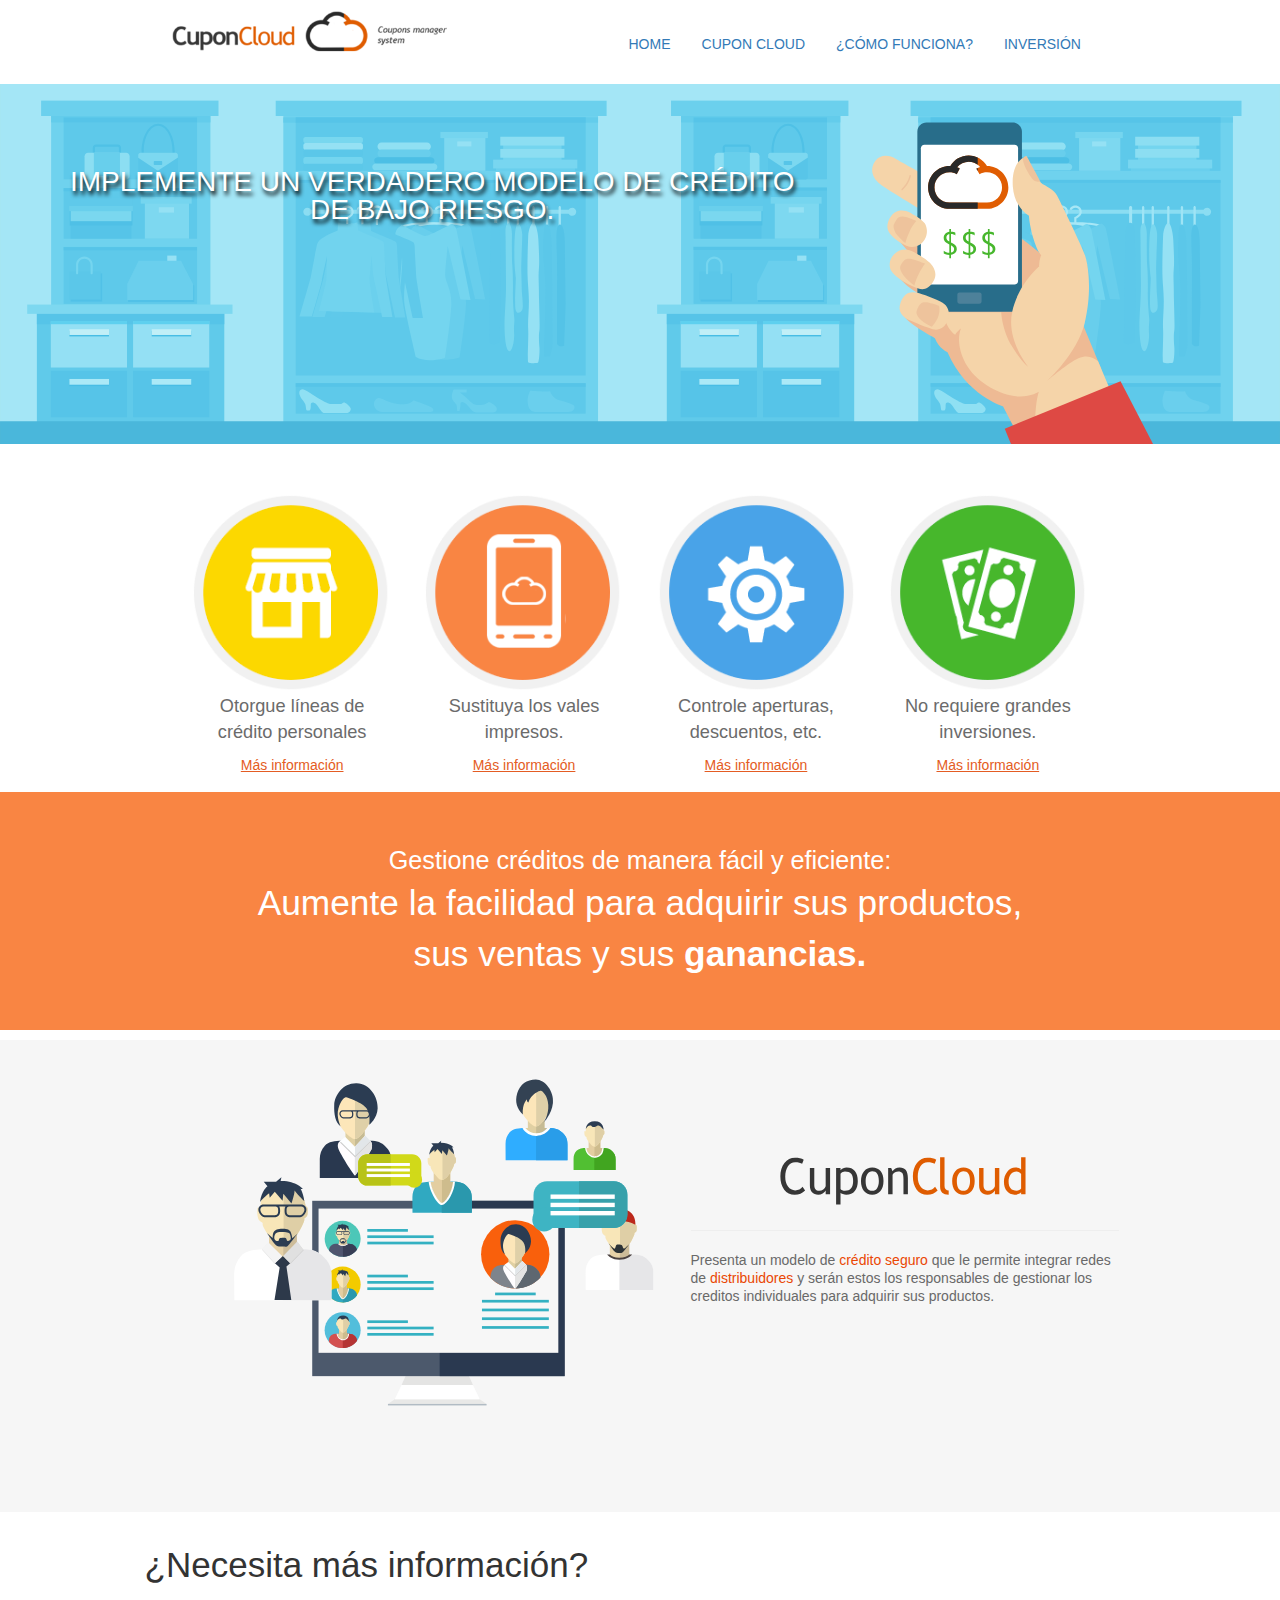
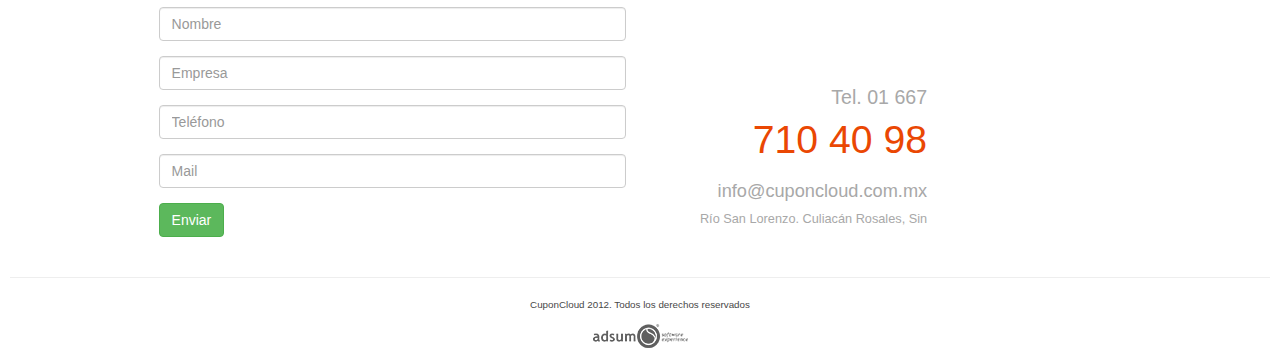
<file: index.html>
<!DOCTYPE html>
<html>
<head>
<title>CuponCloud</title>
<meta charset="UTF-8" />
<meta name="viewport" content="width=device-width, initial-scale=1 user-scalable=no">
<link rel="stylesheet" href="https://maxcdn.bootstrapcdn.com/bootstrap/3.3.2/css/bootstrap.min.css">
<link rel="stylesheet" href="estilos/css/normalize.css">
<link rel="stylesheet" href="estilos/css/cloud.css">
<link rel="stylesheet" href="estilos/css/cloudmedias.css">


<!-- <link rel="stylesheet" href="estilos/css/normalize.css"> -->
<!-- 
<link rel="stylesheet" href="estilos/css/apptitudemedias.css"> -->
</head>
<body>
	<nav>
		<div>
			<!-- <figure class="logo">
				<img src="img/logo.png">
			</figure>
			<ul class="menu hidden-xs">
				<li>Inicio</li>
				<li>Servicio</li>
				<li>Soluciones</li>
				<li>Blog</li>
				<li>Contacto</li>
			</ul>
		</div> -->
	</nav>
	<div class="bar">
		
	</div>

	<div class="bannerContainer">

		<div class="banner">
			<div class="container">

				<p class="te">
					IMPLEMENTE UN VERDADERO MODELO DE CRÉDITO<br>
					<span class="sub">DE BAJO RIESGO.</span></p>
				</p>

			
			</div>

		</div>
		<div class="banner2">
			<div class="container">
				<p class="te">
					IMPLEMENTE UN VERDADERO MODELO DE CRÉDITO<br>
					<span class="sub">DE BAJO RIESGO.</span></p>
				</p>
			</div>
		</div>

		<div class="banner3">
			<div class="container">
					<p class="te">
					IMPLEMENTE UN VERDADERO MODELO DE CRÉDITO<br>
					<span class="sub">DE BAJO RIESGO.</span></p>
				</p>
			</div>
		</div>
	</div>
<!-- 	<section class="banner">
		<div class="container">
			<div class="izq">
				<p class="te">
				IMPLEMENTE UN VERDADERO<br>
				MODELO DE CRÉDITO<br>
				<span class="sub">DE BAJO RIESGO.</span></p>
			</p>
			</div>
			<div class="der">
				
			</div>
		</div>
	</section> -->

	<section class="rombo secciones container">
		<article class="columna">
			<img src="img/op1.png">
			<p class="tit">Otorgue líneas de crédito personales</p>
			<p class="link"><u>Más información</u></p>
		</article>
		<article class="columna">
			<img src="img/op2.png">
			<p class="tit">Sustituya los vales impresos.</p>
			<p class="link"><u>Más información</u></p>
		</article>
		<article class="columna">
			<img src="img/op3.png">
			<p class="tit">Controle aperturas, descuentos, etc.</p>
			<p class="link"><u>Más información</u></p>
		</article>
		<article class="columna">
			<img src="img/op4.png">
			<p class="tit">No requiere grandes inversiones.</p>
			<p class="link"><u>Más información</u></p>
		</article>
	</section>
	<section class="ganancias">
		
		<p class="uno">
			Gestione créditos de manera fácil y eficiente: <br>
			<span class="dos">
				Aumente la facilidad para adquirir sus productos, sus ventas y sus <b>ganancias.</b>
			</span>
		</p>
		
	</section>
	<section class="cupon">
		<div class="container">
			<div class="col">
				<img src="img/cupon.svg">
			</div>
			<div class="col2">
				<img src="img/cloud.svg">
				<hr>
				<p class="texto">Presenta un modelo de <span class="nar">crédito seguro</span> que le permite integrar redes de <span class="nar">distribuidores</span> y serán estos los responsables de gestionar los creditos individuales para adquirir sus productos.</p>
			</div>
		</div>
	</section>
	<section class="info container">
		<p class="tit">¿Necesita más información?</p>
		<div class="cont">
			<div class="col1">
				<form>
				  <div class="form-group">
				    <input class="form-control" id="exampleInputName2" placeholder="Nombre" type="text">
				  </div>
				   <div class="form-group">
				    <input class="form-control" id="exampleInputName2" placeholder="Empresa" type="text">
				  </div>
				  <div class="form-group">
				    <input class="form-control" id="exampleInputName2" placeholder="Teléfono" type="text">
				  </div>
				  <div class="form-group">
				    <input class="form-control" id="exampleInputEmail3" placeholder="Mail" type="Email">
				  </div>
				 
				  <button type="submit" class="btn btn-success">Enviar</button>
				</form>
			</div>
			<div class="col2">
				<p class="tel">Tel. 01 667<br>
				<span class="tel2">710 40 98</span></p>
				
				<p class="mail">info@cuponcloud.com.mx<br>
				<span class="dire">Río San Lorenzo. Culiacán Rosales, Sin</span></p>
			</div>
		</div>
	</section>
	
<footer></footer>
<script src="https://ajax.googleapis.com/ajax/libs/jquery/2.1.3/jquery.min.js"></script>
<script src="https://maxcdn.bootstrapcdn.com/bootstrap/3.3.2/js/bootstrap.min.js"></script>
<script src="js/cupon.js"></script>
</body>
</html>
</file>
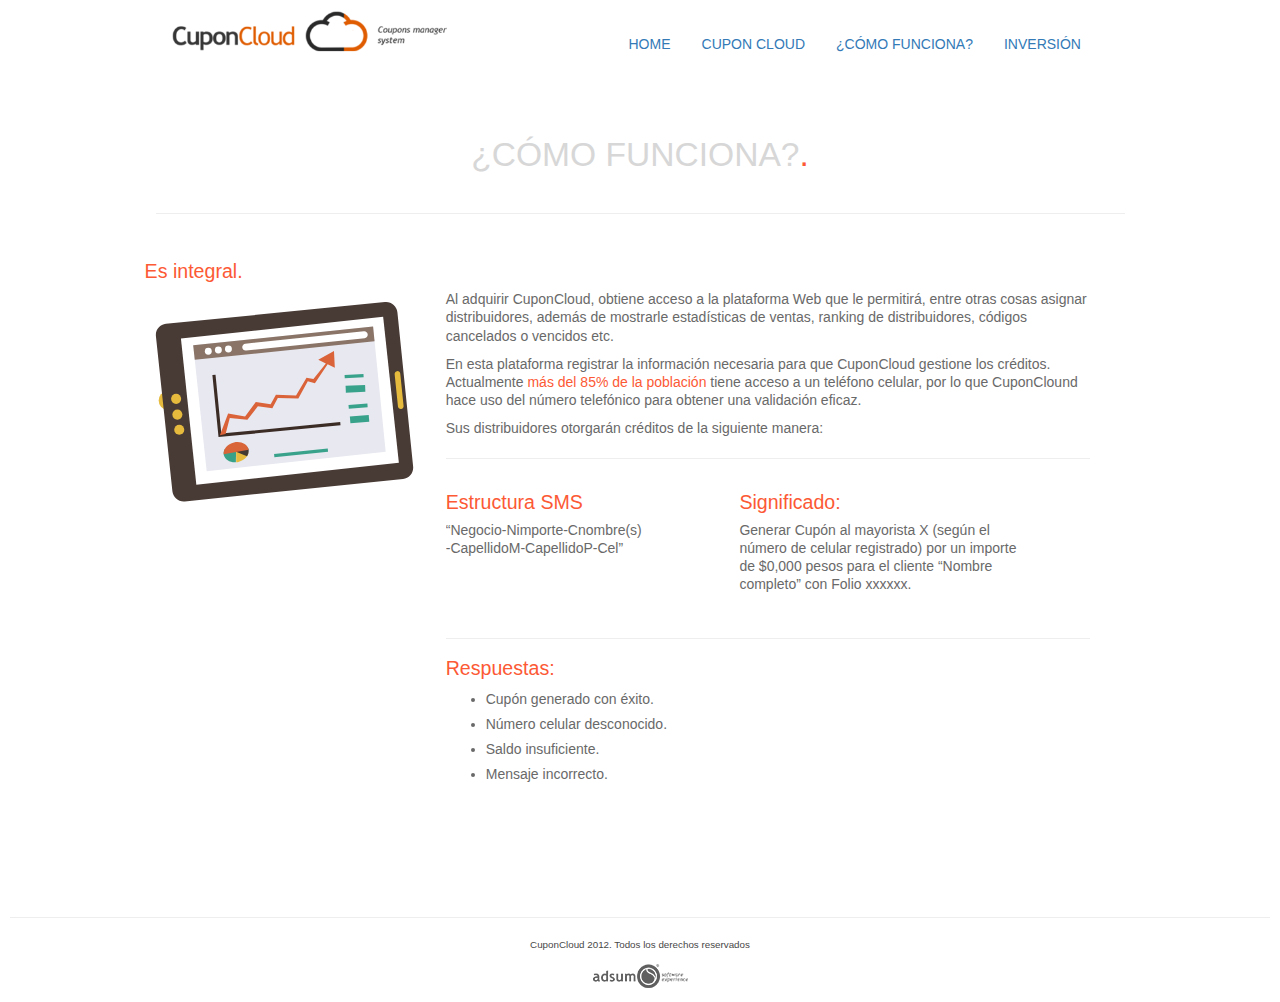
<file: comofunciona.html>
<!DOCTYPE html>
<html>
<head>
<title>CuponCloud</title>
<meta charset="UTF-8" />
<meta name="viewport" content="width=device-width, initial-scale=1 user-scalable=no">
<link rel="stylesheet" href="https://maxcdn.bootstrapcdn.com/bootstrap/3.3.2/css/bootstrap.min.css">
<link rel="stylesheet" href="estilos/css/normalize.css">
<link rel="stylesheet" href="estilos/css/cloud.css">
<link rel="stylesheet" href="estilos/css/cloudmedias.css">


<!-- <link rel="stylesheet" href="estilos/css/normalize.css"> -->
<!-- 
<link rel="stylesheet" href="estilos/css/apptitudemedias.css"> -->
</head>
<body>
	<nav>
		<div>
			<!-- <figure class="logo">
				<img src="img/logo.png">
			</figure>
			<ul class="menu hidden-xs">
				<li>Inicio</li>
				<li>Servicio</li>
				<li>Soluciones</li>
				<li>Blog</li>
				<li>Contacto</li>
			</ul>
		</div> -->
	</nav>
	<div class="bar">
		
	</div>
	<section class="banner2">
	</section>
	<section class="titulo container margen1">
		<p class="tit">¿CÓMO FUNCIONA?<span class="punto">.</span></p>
		<!-- <p class="sub">Componentes técnicos  >  Componentes  >  <span class="aqui">Costumer Portal (CP)
	    </span></p> -->
	</section>
	<div class="separador container">
		<hr>
	</div>
	<section class="contenido container">
		<p class="tit">Es integral.</p>
		<article class="columna">
			<img src="img/comofunciona.svg">
			
		</article>
		<article class="col">
			<p>Al adquirir CuponCloud, obtiene acceso a la plataforma Web que le permitirá, entre otras cosas asignar distribuidores, además de mostrarle estadísticas de ventas, ranking de distribuidores, códigos cancelados o vencidos etc.</p>

			<p>En esta plataforma registrar la información necesaria para que CuponCloud gestione los créditos. Actualmente <span class="sub">más del 85% de la población</span> tiene acceso a un teléfono celular, por lo que CuponClound hace uso del número telefónico para obtener una validación eficaz.</p>

			<p>Sus distribuidores otorgarán créditos de la siguiente manera:<br></p>
			<hr>
			<div class="esquema">
				<div class="esq1">
					<p class="tit">Estructura SMS</p>
					<p>“Negocio-Nimporte-Cnombre(s)<br>-CapellidoM-CapellidoP-Cel”</p>
				</div>
				<div class="esq1">
					<p class="tit">Significado:</p>
					<p>Generar Cupón al mayorista X (según el número de celular registrado) por un importe de $0,000 pesos para el cliente “Nombre completo” con Folio xxxxxx.</p>
				</div>
			</div>
			<hr>
			<p class="tit">Respuestas:</p>
			<ul>
				<li>Cupón generado con éxito.</li>
				<li>Número celular desconocido.</li>
				<li>Saldo insuficiente.</li>
				<li>Mensaje incorrecto.</li>
			</ul>
		</article>
		
	</section>	
	
<footer>
	</footer>
<script src="https://ajax.googleapis.com/ajax/libs/jquery/2.1.3/jquery.min.js"></script>
<script src="https://maxcdn.bootstrapcdn.com/bootstrap/3.3.2/js/bootstrap.min.js"></script>
<script src="js/cupon.js"></script>
</body>
</html>
</file>
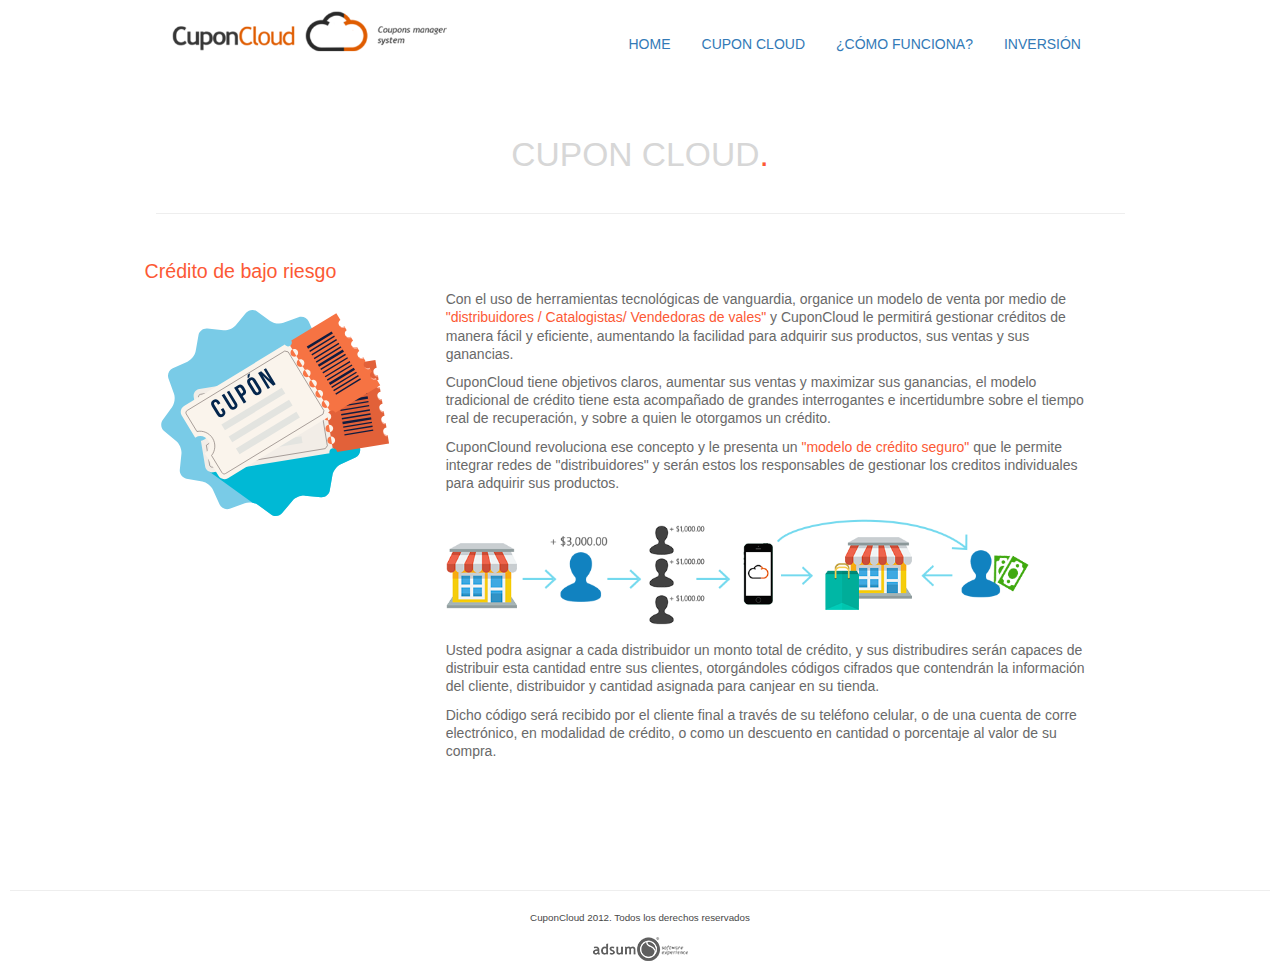
<file: cuponcloud.html>
<!DOCTYPE html>
<html>
<head>
<title>CuponCloud</title>
<meta charset="UTF-8" />
<meta name="viewport" content="width=device-width, initial-scale=1 user-scalable=no">
<link rel="stylesheet" href="estilos/css/normalize.css">
<link rel="stylesheet" href="https://maxcdn.bootstrapcdn.com/bootstrap/3.3.2/css/bootstrap.min.css">
<link rel="stylesheet" href="estilos/css/cloud.css">
<link rel="stylesheet" href="estilos/css/cloudmedias.css">


<!-- <link rel="stylesheet" href="estilos/css/normalize.css"> -->
<!-- 
<link rel="stylesheet" href="estilos/css/apptitudemedias.css"> -->
</head>
<body>
	<nav>
		<div>
			<!-- <figure class="logo">
				<img src="img/logo.png">
			</figure>
			<ul class="menu hidden-xs">
				<li>Inicio</li>
				<li>Servicio</li>
				<li>Soluciones</li>
				<li>Blog</li>
				<li>Contacto</li>
			</ul>
		</div> -->
	</nav>
	<div class="bar">
		
	</div>
	<section class="banner2">
	</section>
	<section class="titulo margen1">
		<div class="container">
		<p class="tit">CUPON CLOUD<span class="punto">.</span></p>
		<!-- <p class="sub">Componentes técnicos  >  Componentes  >  <span class="aqui">Costumer Portal (CP)
	    </span></p> -->
	    </div>
	</section>
	<div class="separador container">
		<hr>
	</div>
	<section class="contenido container">
		<p class="tit">Crédito de bajo riesgo</p>
		<article class="columna">
			<img src="img/cuponcloud.svg">
		</article>
		<article class="col">
			<p>Con el uso de herramientas tecnológicas de vanguardia, organice un modelo de venta por medio de <span class="sub">"distribuidores / Catalogistas/ Vendedoras de vales"</span> y CuponCloud le permitirá gestionar créditos de manera fácil y eficiente, aumentando la facilidad para adquirir sus productos, sus ventas y sus ganancias.</p>

			<p>CuponCloud tiene objetivos claros, aumentar sus ventas y maximizar sus ganancias, el modelo tradicional de crédito tiene esta acompañado de grandes interrogantes e incertidumbre sobre el tiempo real de recuperación, y sobre a quien le otorgamos un crédito.</p>

			<p>CuponClound revoluciona ese concepto y le presenta un <span class="sub">"modelo de crédito seguro"</span> que le permite integrar redes de "distribuidores" y serán estos los responsables de gestionar los creditos individuales para adquirir sus productos. </p>
			<div class="esquema">
				<div class="esq1">
					<img src="img/bajoriesgo1.png">
				</div>
				<div class="esq1">
					<img src="img/bajoriesgo2.png">
				</div>
			</div>
			<p> Usted podra asignar a cada distribuidor un monto total de crédito, y sus distribudires serán capaces de distribuir esta cantidad entre sus clientes, otorgándoles códigos cifrados que contendrán la información del cliente, distribuidor y cantidad asignada para canjear en su tienda.</p>

			<p>Dicho código será recibido por el cliente final a través de su teléfono celular, o de una cuenta de corre electrónico, en modalidad de crédito, o como un descuento en cantidad o porcentaje al valor de su compra. </p>
		</article>
		
	</section>	
	
<footer>	</footer>
<script src="https://ajax.googleapis.com/ajax/libs/jquery/2.1.3/jquery.min.js"></script>
<script src="https://maxcdn.bootstrapcdn.com/bootstrap/3.3.2/js/bootstrap.min.js"></script>
<script src="js/cupon.js"></script>
</body>
</html>
</file>
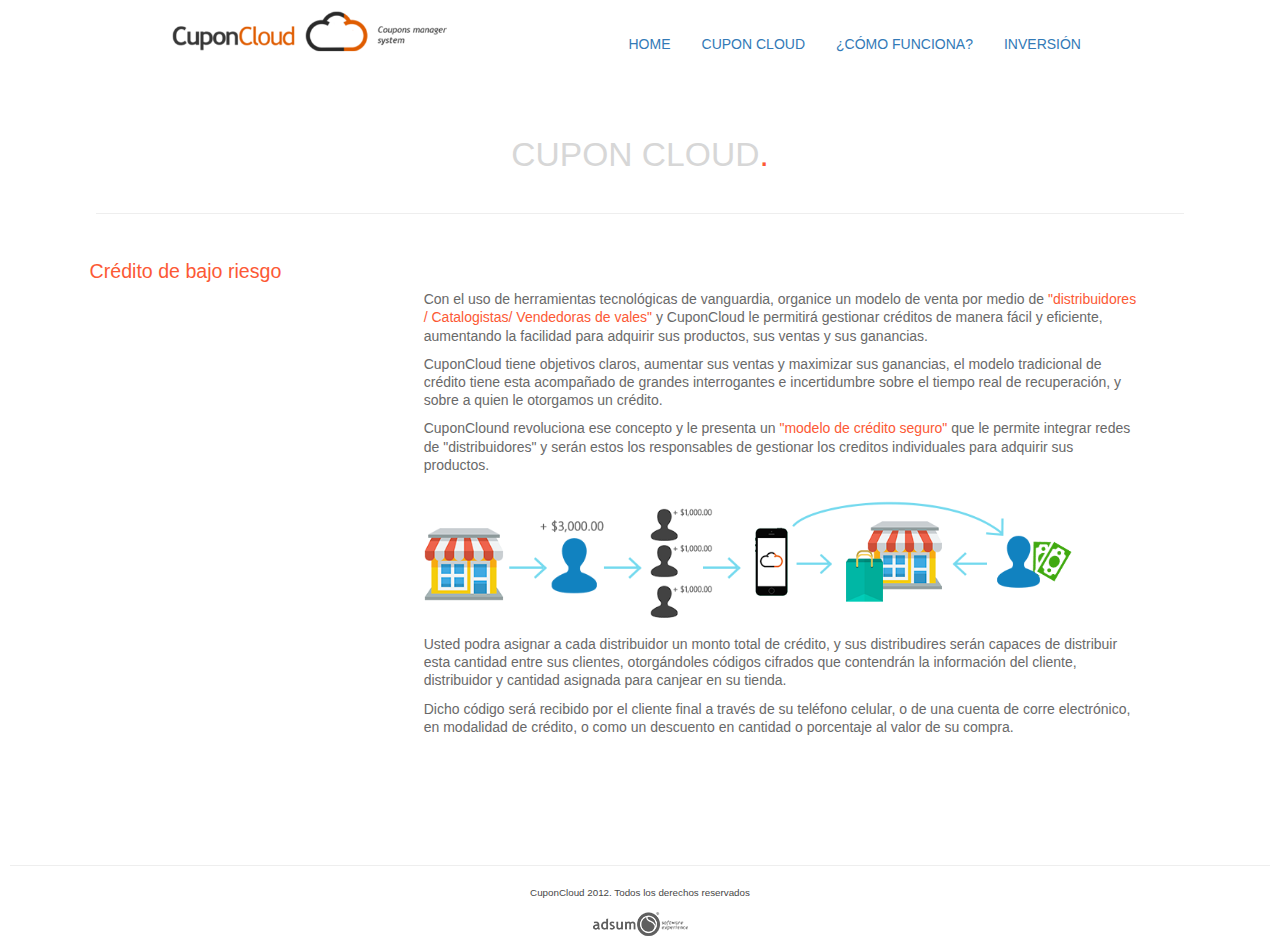
<file: interior.html>
<!DOCTYPE html>
<html>
<head>
<title>CuponCloud</title>
<meta charset="UTF-8" />
<meta name="viewport" content="width=device-width, initial-scale=1 user-scalable=no">
<link rel="stylesheet" href="https://maxcdn.bootstrapcdn.com/bootstrap/3.3.2/css/bootstrap.min.css">
<link rel="stylesheet" href="estilos/css/normalize.css">
<link rel="stylesheet" href="estilos/css/cloud.css">
<link rel="stylesheet" href="estilos/css/cloudmedias.css">


<!-- <link rel="stylesheet" href="estilos/css/normalize.css"> -->
<!-- 
<link rel="stylesheet" href="estilos/css/apptitudemedias.css"> -->
</head>
<body>
	<nav>
		<div>
			<!-- <figure class="logo">
				<img src="img/logo.png">
			</figure>
			<ul class="menu hidden-xs">
				<li>Inicio</li>
				<li>Servicio</li>
				<li>Soluciones</li>
				<li>Blog</li>
				<li>Contacto</li>
			</ul>
		</div> -->
	</nav>
	<div class="bar">
		
	</div>
	<section class="banner2">
	</section>
	<section class="titulo">
		<p class="tit">CUPON CLOUD<span class="punto">.</span></p>
		<!-- <p class="sub">Componentes técnicos  >  Componentes  >  <span class="aqui">Costumer Portal (CP)
	    </span></p> -->
	</section>
	<div class="separador">
		<hr>
	</div>
	<section class="contenido">
		<p class="tit">Crédito de bajo riesgo</p>
		<article class="columna">
			
		</article>
		<article class="col">
			<p>Con el uso de herramientas tecnológicas de vanguardia, organice un modelo de venta por medio de <span class="sub">"distribuidores / Catalogistas/ Vendedoras de vales"</span> y CuponCloud le permitirá gestionar créditos de manera fácil y eficiente, aumentando la facilidad para adquirir sus productos, sus ventas y sus ganancias.</p>

			<p>CuponCloud tiene objetivos claros, aumentar sus ventas y maximizar sus ganancias, el modelo tradicional de crédito tiene esta acompañado de grandes interrogantes e incertidumbre sobre el tiempo real de recuperación, y sobre a quien le otorgamos un crédito.</p>

			<p>CuponClound revoluciona ese concepto y le presenta un <span class="sub">"modelo de crédito seguro"</span> que le permite integrar redes de "distribuidores" y serán estos los responsables de gestionar los creditos individuales para adquirir sus productos. </p>
			<div class="esquema">
				<div class="esq1">
					<img src="img/bajoriesgo1.png">
				</div>
				<div class="esq1">
					<img src="img/bajoriesgo2.png">
				</div>
			</div>
			<p> Usted podra asignar a cada distribuidor un monto total de crédito, y sus distribudires serán capaces de distribuir esta cantidad entre sus clientes, otorgándoles códigos cifrados que contendrán la información del cliente, distribuidor y cantidad asignada para canjear en su tienda.</p>

			<p>Dicho código será recibido por el cliente final a través de su teléfono celular, o de una cuenta de corre electrónico, en modalidad de crédito, o como un descuento en cantidad o porcentaje al valor de su compra. </p>
		</article>
		
	</section>	
	
<footer>	</footer>
<script src="https://ajax.googleapis.com/ajax/libs/jquery/2.1.3/jquery.min.js"></script>
<script src="https://maxcdn.bootstrapcdn.com/bootstrap/3.3.2/js/bootstrap.min.js"></script>
<script src="js/cupon.js"></script>
</body>
</html>
</file>
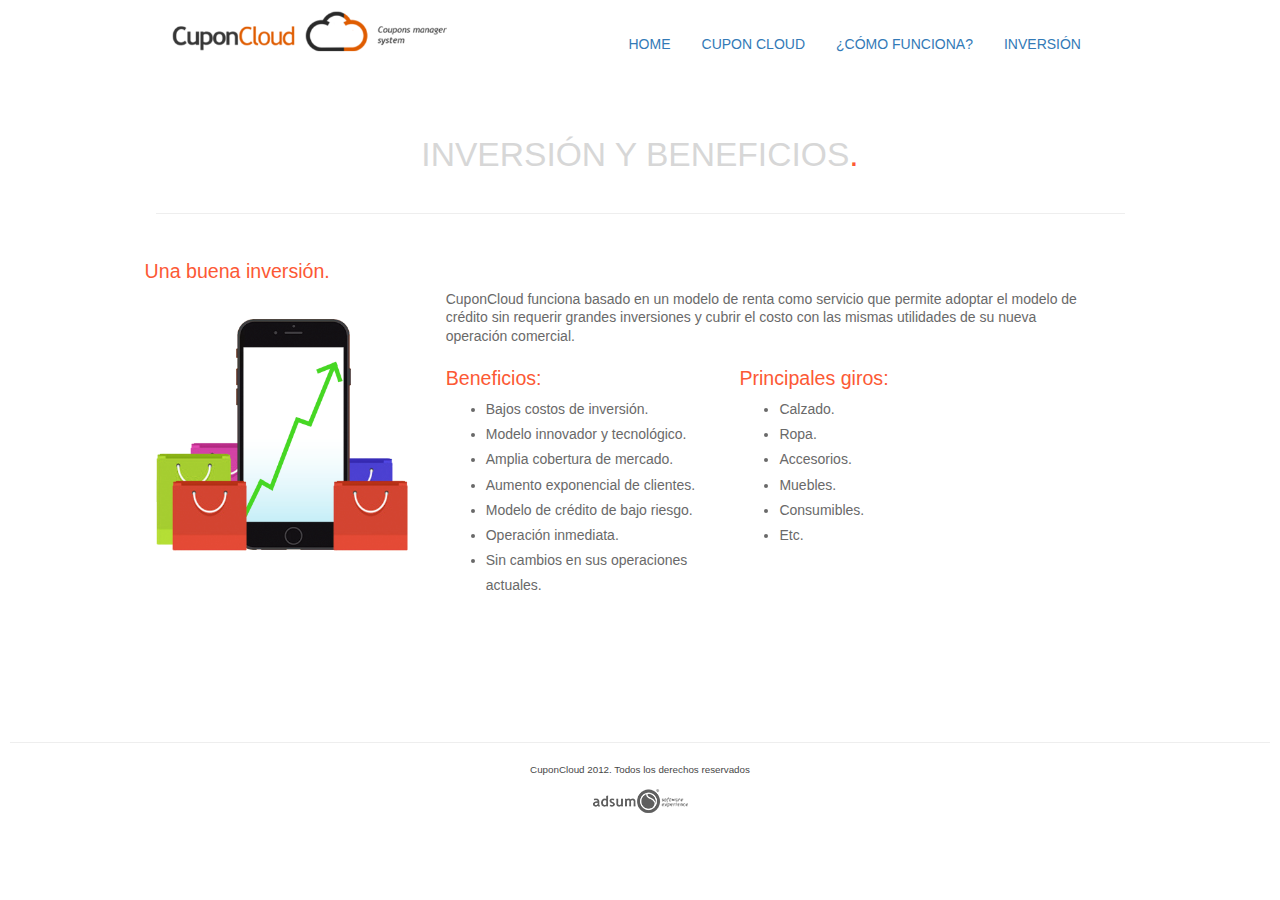
<file: inversion.html>
<!DOCTYPE html>
<html>
<head>
<title>CuponCloud</title>
<meta charset="UTF-8" />
<meta name="viewport" content="width=device-width, initial-scale=1 user-scalable=no">
<link rel="stylesheet" href="https://maxcdn.bootstrapcdn.com/bootstrap/3.3.2/css/bootstrap.min.css">
<link rel="stylesheet" href="estilos/css/normalize.css">
<link rel="stylesheet" href="estilos/css/cloud.css">
<link rel="stylesheet" href="estilos/css/cloudmedias.css">


<!-- <link rel="stylesheet" href="estilos/css/normalize.css"> -->
<!-- 
<link rel="stylesheet" href="estilos/css/apptitudemedias.css"> -->
</head>
<body>
	<nav>
		<div>
			<!-- <figure class="logo">
				<img src="img/logo.png">
			</figure>
			<ul class="menu hidden-xs">
				<li>Inicio</li>
				<li>Servicio</li>
				<li>Soluciones</li>
				<li>Blog</li>
				<li>Contacto</li>
			</ul>
		</div> -->
	</nav>
	<div class="bar">
		
	</div>
	<section class="banner2">
	</section>
	<section class="titulo container margen1">
		<p class="tit">INVERSIÓN Y BENEFICIOS<span class="punto">.</span></p>
		<!-- <p class="sub">Componentes técnicos  >  Componentes  >  <span class="aqui">Costumer Portal (CP)
	    </span></p> -->
	</section>
	<div class="separador container">
		<hr>
	</div>
	<section class="contenido container">
		<p class="tit">Una buena inversión.</p>
		<article class="columna">
			<img src="img/inversion.png">
		</article>
		<article class="col">
			<p>CuponCloud funciona basado en un modelo de renta como servicio que permite adoptar el modelo de crédito sin requerir grandes inversiones y cubrir el costo con las mismas utilidades de su nueva operación comercial.</p>
			<div class="esquema">
				<div class="esq1">
					<p class="tit">Beneficios:</p>
					<ul>
					    <li>Bajos costos de inversión.</li>
					    <li>Modelo innovador y tecnológico.</li>
					    <li>Amplia cobertura de mercado.</li>
					    <li>Aumento exponencial de clientes.</li>
					    <li>Modelo de crédito de bajo riesgo.</li>
					    <li>Operación inmediata.</li>
					    <li>Sin cambios en sus operaciones actuales.</li>
					</ul>
				</div>
				<div class="esq1">
					<p class="tit">Principales giros:</p>
					<ul>
					    <li>Calzado.</li>
					    <li>Ropa.</li>
					    <li>Accesorios.</li>
					    <li>Muebles.</li>
					    <li>Consumibles.</li>
					    <li>Etc.</li>
					</ul>
				</div>
			</div>
		
		</article>
		
	</section>	
	
<footer></footer>
<script src="https://ajax.googleapis.com/ajax/libs/jquery/2.1.3/jquery.min.js"></script>
<script src="https://maxcdn.bootstrapcdn.com/bootstrap/3.3.2/js/bootstrap.min.js"></script>
<script src="js/cupon.js"></script>
</body>
</html>
</file>
<file: estilos/css/cloud.css>
@charset "UTF-8";
html {
  font-family: sans-serif; }

img {
  max-width: 100%;
  height: auto; }

body, html {
  height: 100%; }

a {
  text-decoration: none; }
  a:visited {
    color: #818181; }
  a:hover {
    color: #ea4703; }

/*-----------------------------------INDEX-------------------------------------*/
.margenes {
  width: 80%;
  background-color: red;
  left: 0%;
  right: 0%;
  margin-left: auto;
  margin-right: auto; }

.bar {
  background-color: white;
  height: 6em;
  width: 100%; }
  .bar .margen {
    padding-left: 3em;
    padding-right: 3em; }
    .bar .margen .logo {
      padding-top: 0.2em;
      width: 100%;
      float: left; }
    .bar .margen .menu {
      display: none;
      width: 70%;
      color: #818181;
      font-size: 1em;
      overflow: hidden; }
      .bar .margen .menu li {
        padding-top: 1.9em;
        padding-right: 5%;
        list-style: none;
        float: right; }

.bannerContainer {
  height: 40%;
  /*background-color: yellow;*/ }

.title {
  font-size: 2em; }

.banner {
  /* display: none;*/
  background-image: url(../../img/banners/banner.svg);
  background-color: yellow;
  background-size: cover;
  background-position: center;
  height: 100%;
  background-repeat: no-repeat;
  position: relative; }

.banner2 {
  display: none;
  background-color: red;
  background-size: cover;
  background-position: center;
  height: 100%;
  background-repeat: no-repeat;
  position: relative; }

.banner3 {
  display: none;
  /*  background-image: url(../../img/banner3.png); 
  */
  background-color: purple;
  background-size: cover;
  background-position: center;
  height: 100%;
  background-repeat: no-repeat;
  position: relative; }

.te {
  text-align: center;
  padding-top: 3em;
  color: white;
  float: left;
  font-size: 2em;
  line-height: 1em;
  text-shadow: 2px 4px 4px black; }
  .te .sub {
    font-size: 1em;
    line-height: 1em;
    font-weight: 100; }

.rombo {
  margin-top: 1em;
  text-align: center;
  clear: both;
  position: relative;
  overflow: hidden; }
  .rombo .columna {
    float: center;
    padding: 0.5em; }
    .rombo .columna .tit {
      font-size: 1.3em;
      color: #6b6b6b; }
    .rombo .columna .link {
      font-size: 1em;
      color: #e45c23; }

.ganancias {
  background-color: #f98543; }
  .ganancias p {
    color: white;
    text-align: center;
    padding-top: 2em;
    padding-bottom: 2em; }
  .ganancias .uno {
    font-size: 1.3em; }
  .ganancias .dos {
    font-size: 1.4em; }
  .ganancias .nar {
    color: #ea4703; }

.cupon {
  padding: 7%;
  background-color: #f6f6f6;
  padding-top: 2em;
  text-align: center;
  clear: both;
  position: relative;
  overflow: hidden; }
  .cupon .col {
    float: center;
    padding: 0.5em; }
  .cupon .col2 {
    vertical-align: top;
    float: center;
    padding: 0.5em; }
    .cupon .col2 .texto {
      text-align: left;
      color: #696969;
      line-height: 1.3em; }
      .cupon .col2 .texto .nar {
        color: #ea4703; }

.info {
  padding-left: 7%;
  padding-top: 2em;
  padding-right: 7%; }
  .info .tit {
    font-size: 2.5em; }
  .info .cont {
    clear: both;
    position: relative;
    overflow: hidden; }
    .info .cont .col1 {
      float: center;
      padding: 0.5em; }
    .info .cont .col2 {
      float: center;
      padding: 0.5em;
      color: #a8a8a8; }
      .info .cont .col2 .tel {
        font-size: 1.4em; }
      .info .cont .col2 .tel2 {
        font-size: 2em;
        color: #ea4703; }
      .info .cont .col2 .mail {
        font-size: 1.3em; }
      .info .cont .col2 .dire {
        font-size: 0.7em; }

/*-----------------------------------FIN INDEX-------------------------------------*/
/* --------------------------- CUPONCLOUD ---------------------------- */
.titulo {
  text-align: center; }
  .titulo .tit {
    color: #d7d7d7;
    font-size: 2.4em;
    margin: 0;
    padding-top: 1.4em; }
    .titulo .tit .punto {
      color: #fc5935;
      margin: 0; }
  .titulo .sub {
    color: #4c4c4c;
    font-size: 1em; }
    .titulo .sub .aqui {
      color: #fc5935; }

.separador {
  padding-top: 1em; }
  .separador hr {
    color: #ebebeb;
    width: 85%; }

.contenido {
  padding: 7%;
  text-align: left;
  clear: both;
  position: relative;
  overflow: hidden;
  font-size: 1em;
  color: #696969;
  line-height: 1.3em; }
  .contenido .nar {
    color: #fc5935; }
  .contenido .tit {
    text-align: center;
    color: #fc5935;
    font-size: 1.4em; }
  .contenido .columna {
    text-align: center;
    float: center;
    padding: 0.5em; }
  .contenido .col .esquema {
    padding-top: 1em;
    padding-bottom: 1em; }

/* --------------------------- FIN CUPONCLOUD ---------------------------- */
/* --------------------------- INVERSIÓN ---------------------------- */
.contenido .col hr {
  color: #ffffff; }
.contenido .col .tit {
  color: #fc5935; }
.contenido .col li {
  line-height: 1.8em; }

/* --------------------------- FIN INVERSIÓN ---------------------------- */
footer {
  font-size: 0.7em;
  text-align: center;
  color: #484848;
  background-color: white;
  padding: 1em; }
</file>
<file: estilos/css/cloudmedias.css>
@charset "UTF-8";
/* Extra small devices (phones, less than 768px) */
/* No media query since this is the default in Bootstrap */
/* Small devices (tablets, 768px and up) */
/* Medium devices (desktops, 992px and up) */
@media (min-width: 992px) {
  /*---------------------------------INDEX-------------------------------*/
  .bar {
    height: 6em; }
    .bar .margen {
      padding-left: 12em;
      padding-right: 12em; }
      .bar .margen .logo {
        width: 30%;
        float: left;
        padding-top: 0.5em; }
      .bar .margen .menu {
        display: block;
        float: right;
        width: 70%;
        padding-top: 0.5em; }

  .rombo {
    padding-top: 2em; }
    .rombo .columna {
      width: 20%;
      display: inline-block;
      padding-left: 1em;
      padding-right: 1em; }

  .ganancias {
    padding-left: 20%;
    padding-right: 20%; }
    .ganancias .uno {
      font-size: 1.8em; }
    .ganancias .dos {
      font-size: 1.4em; }
    .ganancias .nar {
      color: #ea4703; }

  .cupon .col {
    width: 40%;
    display: inline-block;
    padding-left: 1em;
    padding-right: 1em; }
  .cupon .col2 {
    padding-top: 6em;
    width: 40%;
    display: inline-block;
    padding-left: 1em;
    padding-right: 1em; }

  .info .cont .col1 {
    width: 50%;
    display: inline-block;
    padding-left: 1em;
    padding-right: 1em; }
  .info .cont .col2 {
    text-align: right;
    width: 30%;
    display: inline-block;
    padding-left: 1em;
    padding-right: 1em; }

  /*---------------------------------FIN INDEX------------------------------*/
  /* --------------------------- CARACTERÍSTICAS Y BENEFICIOS ---------------------------- */
  .contenido {
    padding-top: 2em; }
    .contenido .tit {
      text-align: left; }
    .contenido .col {
      text-align: left;
      vertical-align: top;
      width: 65%;
      display: inline-block; }
      .contenido .col .sub {
        color: #fc5935; }
      .contenido .col .esquema {
        clear: both;
        position: relative;
        overflow: hidden; }
        .contenido .col .esquema .esq1 {
          vertical-align: top;
          width: 45%;
          display: inline-block; }
    .contenido .columna {
      text-align: left;
      vertical-align: top;
      width: 30%;
      display: inline-block; }
    .contenido .columna2 {
      vertical-align: top;
      width: 30%;
      display: inline-block; }
    .contenido .componentes {
      vertical-align: top;
      width: 23%;
      display: inline-block; }

  /* --------------------------- FIN CARACTERÍSTICAS Y BENEFICIOS ---------------------------- */ }
/* Large devices (large desktops, 1200px and up) */
</file>
